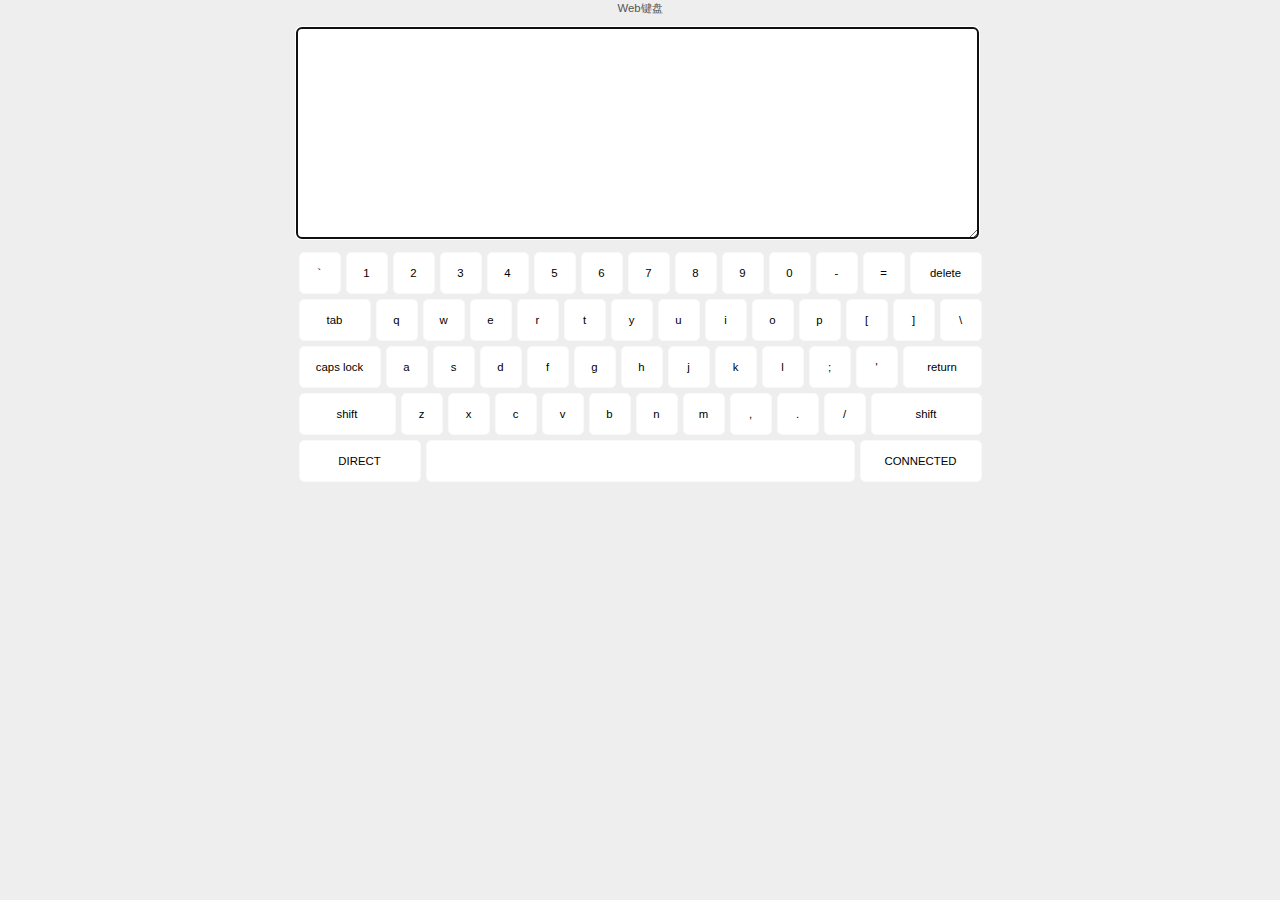
<file: app/src/main/res/raw/index.html>
<!DOCTYPE html>
<html>

<head>
	<title>Web Keyboard</title>
	<meta charset="UTF-8">
	<script src="msgpack_min.js"></script>
	<script src="script.js"></script>
	<script>window.onload = function() {new WebKeyboard();};</script>
	<link rel="stylesheet" type="text/css" href="style.css">
</head>

<body>
	<p >
		Web键盘
	</p>

	<div id="container">

		<textarea id="write" rows="6" cols="60"></textarea>
		<ul id="keyboard">
			<li class="symbol"><span>`</span><span class="invisible">~</span></li>
			<li class="symbol"><span>1</span><span class="invisible">!</span></li>
			<li class="symbol"><span>2</span><span class="invisible">@</span></li>
			<li class="symbol"><span>3</span><span class="invisible">#</span></li>
			<li class="symbol"><span>4</span><span class="invisible">$</span></li>
			<li class="symbol"><span>5</span><span class="invisible">%</span></li>
			<li class="symbol"><span>6</span><span class="invisible">^</span></li>
			<li class="symbol"><span>7</span><span class="invisible">&amp;</span></li>
			<li class="symbol"><span>8</span><span class="invisible">*</span></li>
			<li class="symbol"><span>9</span><span class="invisible">(</span></li>
			<li class="symbol"><span>0</span><span class="invisible">)</span></li>
			<li class="symbol"><span>-</span><span class="invisible">_</span></li>
			<li class="symbol"><span>=</span><span class="invisible">+</span></li>
			<li class="delete lastitem">delete</li>
			<li class="tab">tab</li>
			<li class="letter">q</li>
			<li class="letter">w</li>
			<li class="letter">e</li>
			<li class="letter">r</li>
			<li class="letter">t</li>
			<li class="letter">y</li>
			<li class="letter">u</li>
			<li class="letter">i</li>
			<li class="letter">o</li>
			<li class="letter">p</li>
			<li class="symbol"><span>[</span><span class="invisible">{</span></li>
			<li class="symbol"><span>]</span><span class="invisible">}</span></li>
			<li class="symbol lastitem"><span>\</span><span class="invisible">|</span></li>
			<li class="capslock">caps lock</li>
			<li class="letter">a</li>
			<li class="letter">s</li>
			<li class="letter">d</li>
			<li class="letter">f</li>
			<li class="letter">g</li>
			<li class="letter">h</li>
			<li class="letter">j</li>
			<li class="letter">k</li>
			<li class="letter">l</li>
			<li class="symbol"><span>;</span><span class="invisible">:</span></li>
			<li class="symbol"><span>'</span><span class="invisible">&quot;</span></li>
			<li class="return lastitem">return</li>
			<li class="left-shift">shift</li>
			<li class="letter">z</li>
			<li class="letter">x</li>
			<li class="letter">c</li>
			<li class="letter">v</li>
			<li class="letter">b</li>
			<li class="letter">n</li>
			<li class="letter">m</li>
			<li class="symbol"><span>,</span><span class="invisible">&lt;</span></li>
			<li class="symbol"><span>.</span><span class="invisible">&gt;</span></li>
			<li class="symbol"><span>/</span><span class="invisible">?</span></li>
			<li class="right-shift lastitem">shift</li>
			<li class="mode">DIRECT</li>
			<li class="space">&nbsp;</li>
			<li class="status lastitem">CONNECTED</li>
		</ul>
	</div>
</body>

</html>
</file>
<file: app/src/main/res/raw/style.css>
* {
    margin: 0;
    padding: 0;
}

body {
    font: 71%/1.5 Verdana, Sans-Serif;
    background: #eee;
}
p{ margin: 0px auto;
      width: 688px;
      text-align:center;
      color:#555;
}
#container {
    margin: 10px auto;
    width: 688px;
}

#write {
    margin: 0 0 5px;
    padding: 5px;
    width: 671px;
    height: 200px;
    font: 1em/1.5 Verdana, Sans-Serif;
    background: #fff;
    border: 1px solid #f9f9f9;
    -moz-border-radius: 5px;
    -webkit-border-radius: 5px;
}

#keyboard {
    margin: 0;
    padding: 0;
    list-style: none;
}

#keyboard li {
    float: left;
    margin: 2.5px 2.5px 2.5px 2.5px;
    width: 40px;
    height: 40px;
    line-height: 40px;
    text-align: center;
    background: #fff;
    border: 1px solid #f9f9f9;
    -moz-border-radius: 5px;
    -webkit-border-radius: 5px;
}

.capslock, .tab, .left-shift .mode {
    clear: left;
}

#keyboard .tab, #keyboard .delete {
    width: 70px;
}

#keyboard .capslock {
    width: 80px;
}

#keyboard .return {
    width: 77px;
}

#keyboard .left-shift {
    width: 95px;
}

#keyboard .right-shift {
    width: 109px;
}

.lastitem {
    margin-right: 0;
}

.uppercase {
    text-transform: uppercase;
}

#keyboard .mode {
    width: 120px;
}

#keyboard .space {
    width: 427px;
}

#keyboard .status {
    width: 120px;
}

.invisible {
    display: none ;
}

#keyboard li:hover {
    position: relative;
    top: 1px;
    left: 1px;
    border-color: #00e500;
 /*   border-color: #e5e5e5;*/
/*    cursor: pointer; */
    cursor: pointer;
}
#keyboard li:active {
    position: relative;
    top: 2.5px;
    left: 2.5px;
    border-color: #e50000;
    cursor: pointer;
}
</file>
